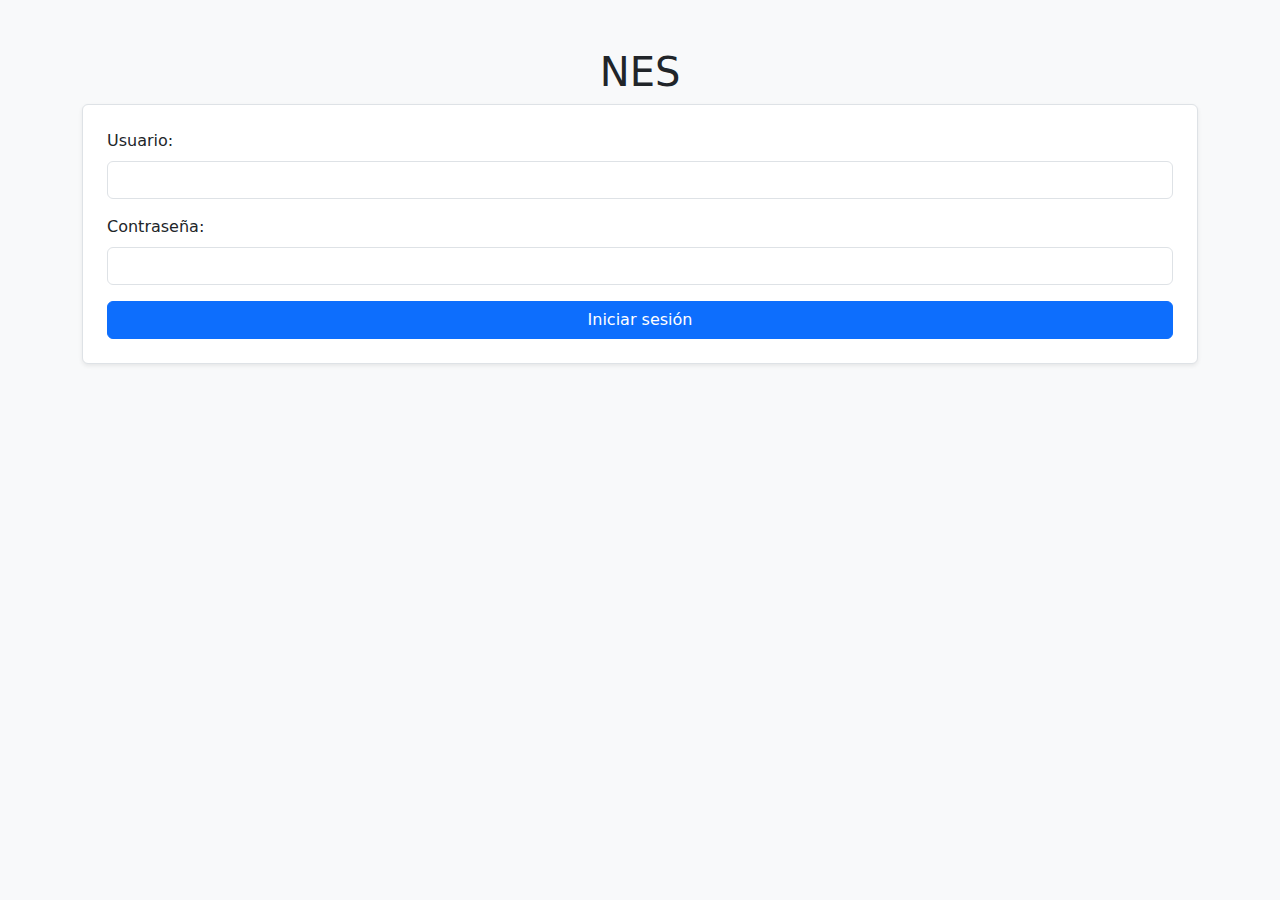
<file: index.html>
<!DOCTYPE html>
<html lang="es">
<head>
    <meta charset="UTF-8">
    <meta name="viewport" content="width=device-width, initial-scale=1.0">
    <title>NES</title>
    <!-- Bootstrap CSS -->
    <link href="https://cdn.jsdelivr.net/npm/bootstrap@5.3.0/dist/css/bootstrap.min.css" rel="stylesheet">
</head>
<body class="bg-light">
    <div class="container mt-5">
        <h1 class="text-center">NES</h1>
        <form id="login-form" action="login.php" method="POST" class="p-4 border rounded bg-white shadow-sm">
            <div class="mb-3">
                <label for="username" class="form-label">Usuario:</label>
                <input type="text" id="username" name="username" class="form-control" required>
            </div>
            <div class="mb-3">
                <label for="password" class="form-label">Contraseña:</label>
                <input type="password" id="password" name="password" class="form-control" required>
            </div>
            <button type="submit" id="login-button" class="btn btn-primary w-100">Iniciar sesión</button>
        </form>
    </div>
    <!-- Bootstrap JS -->
    <script src="https://cdn.jsdelivr.net/npm/bootstrap@5.3.0/dist/js/bootstrap.bundle.min.js"></script>
</body>
</html>
</file>
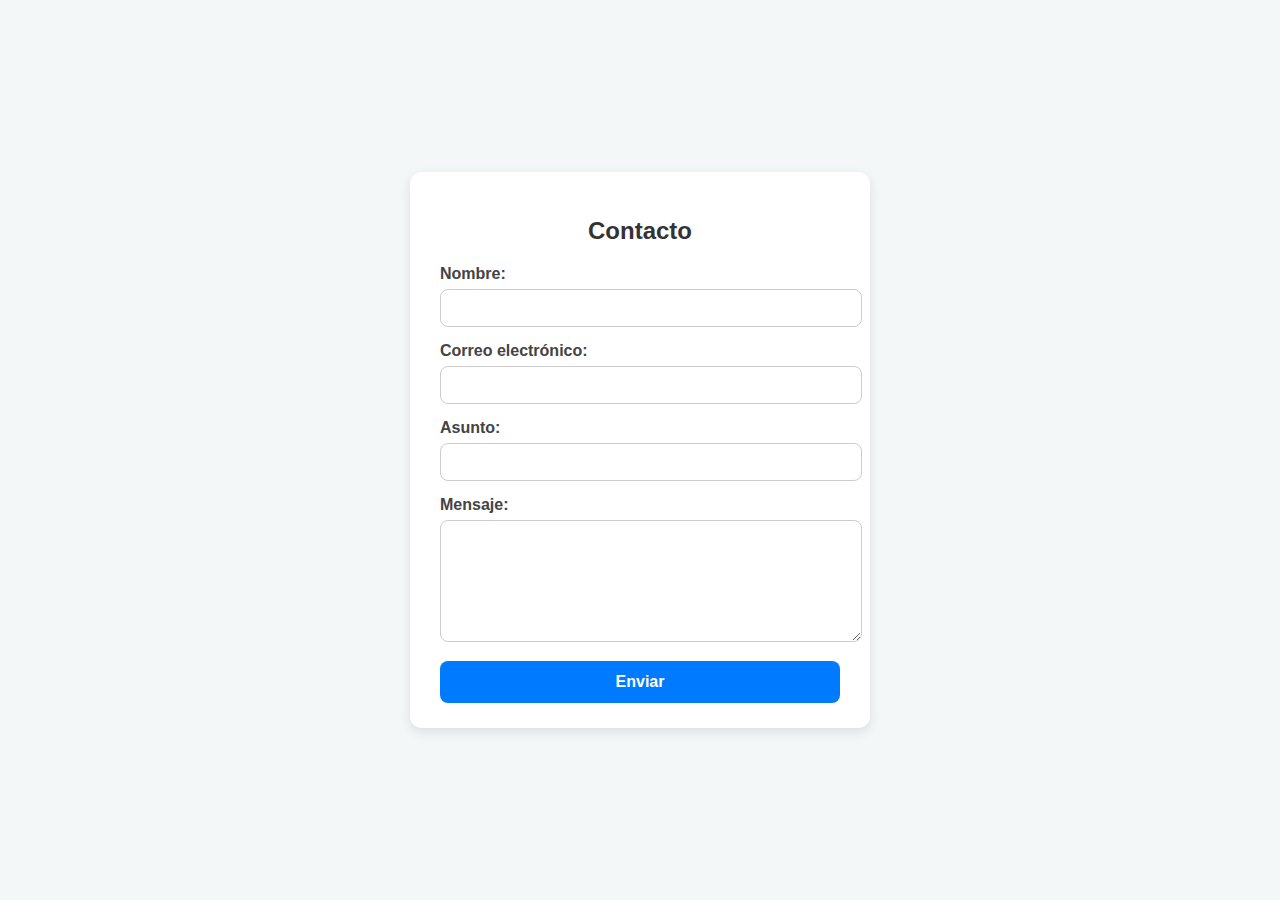
<file: phpmailer/formulario.html>
<!DOCTYPE html>
<html lang="es">
<head>
  <meta charset="UTF-8">
  <title>Formulario de Contacto</title>
  <style>
    body {
      font-family: Arial, sans-serif;
      background: #f4f7f8;
      margin: 0;
      padding: 0;
      display: flex;
      justify-content: center;
      align-items: center;
      height: 100vh;
    }

    .container {
      background: #fff;
      padding: 25px 30px;
      border-radius: 12px;
      box-shadow: 0px 4px 12px rgba(0,0,0,0.1);
      width: 400px;
    }

    h2 {
      text-align: center;
      margin-bottom: 20px;
      color: #333;
    }

    label {
      display: block;
      margin-bottom: 6px;
      font-weight: bold;
      color: #444;
    }

    input[type="text"],
    input[type="email"],
    textarea {
      width: 100%;
      padding: 10px;
      margin-bottom: 15px;
      border: 1px solid #ccc;
      border-radius: 8px;
      font-size: 14px;
      transition: 0.3s;
    }

    input:focus,
    textarea:focus {
      border-color: #007BFF;
      outline: none;
      box-shadow: 0 0 5px rgba(0,123,255,0.3);
    }

    textarea {
      resize: vertical;
      min-height: 100px;
    }

    button {
      width: 100%;
      padding: 12px;
      background: #007BFF;
      border: none;
      border-radius: 8px;
      color: #fff;
      font-size: 16px;
      font-weight: bold;
      cursor: pointer;
      transition: background 0.3s;
    }

    button:hover {
      background: #0056b3;
    }
  </style>
</head>
<body>
  <div class="container">
    <h2>Contacto</h2>
    <form action="enviar.php" method="POST">
      <label for="nombre">Nombre:</label>
      <input type="text" name="nombre" id="nombre" required>

      <label for="email">Correo electrónico:</label>
      <input type="email" name="email" id="email" required>

      <label for="asunto">Asunto:</label>
      <input type="text" name="asunto" id="asunto" required>

      <label for="mensaje">Mensaje:</label>
      <textarea name="mensaje" id="mensaje" rows="5" required></textarea>

      <button type="submit">Enviar</button>
    </form>
  </div>
</body>
</html>
</file>
